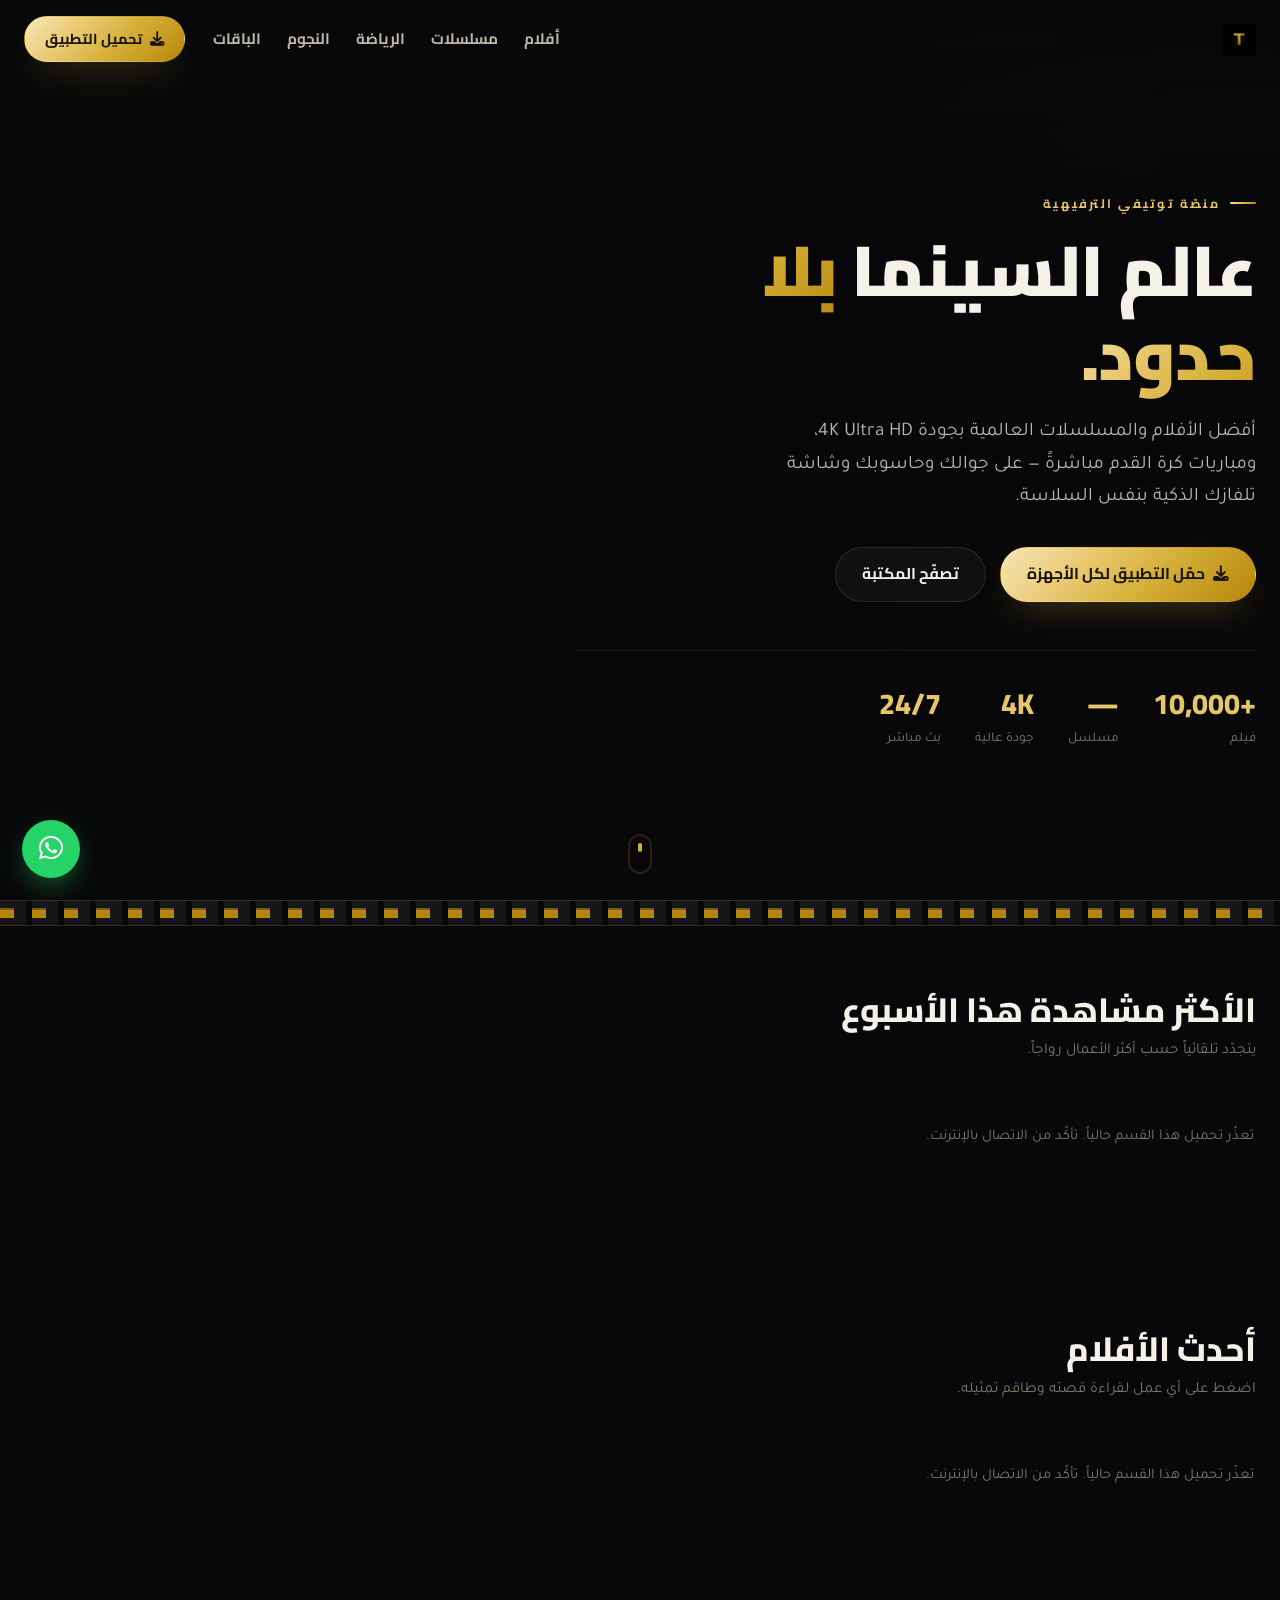
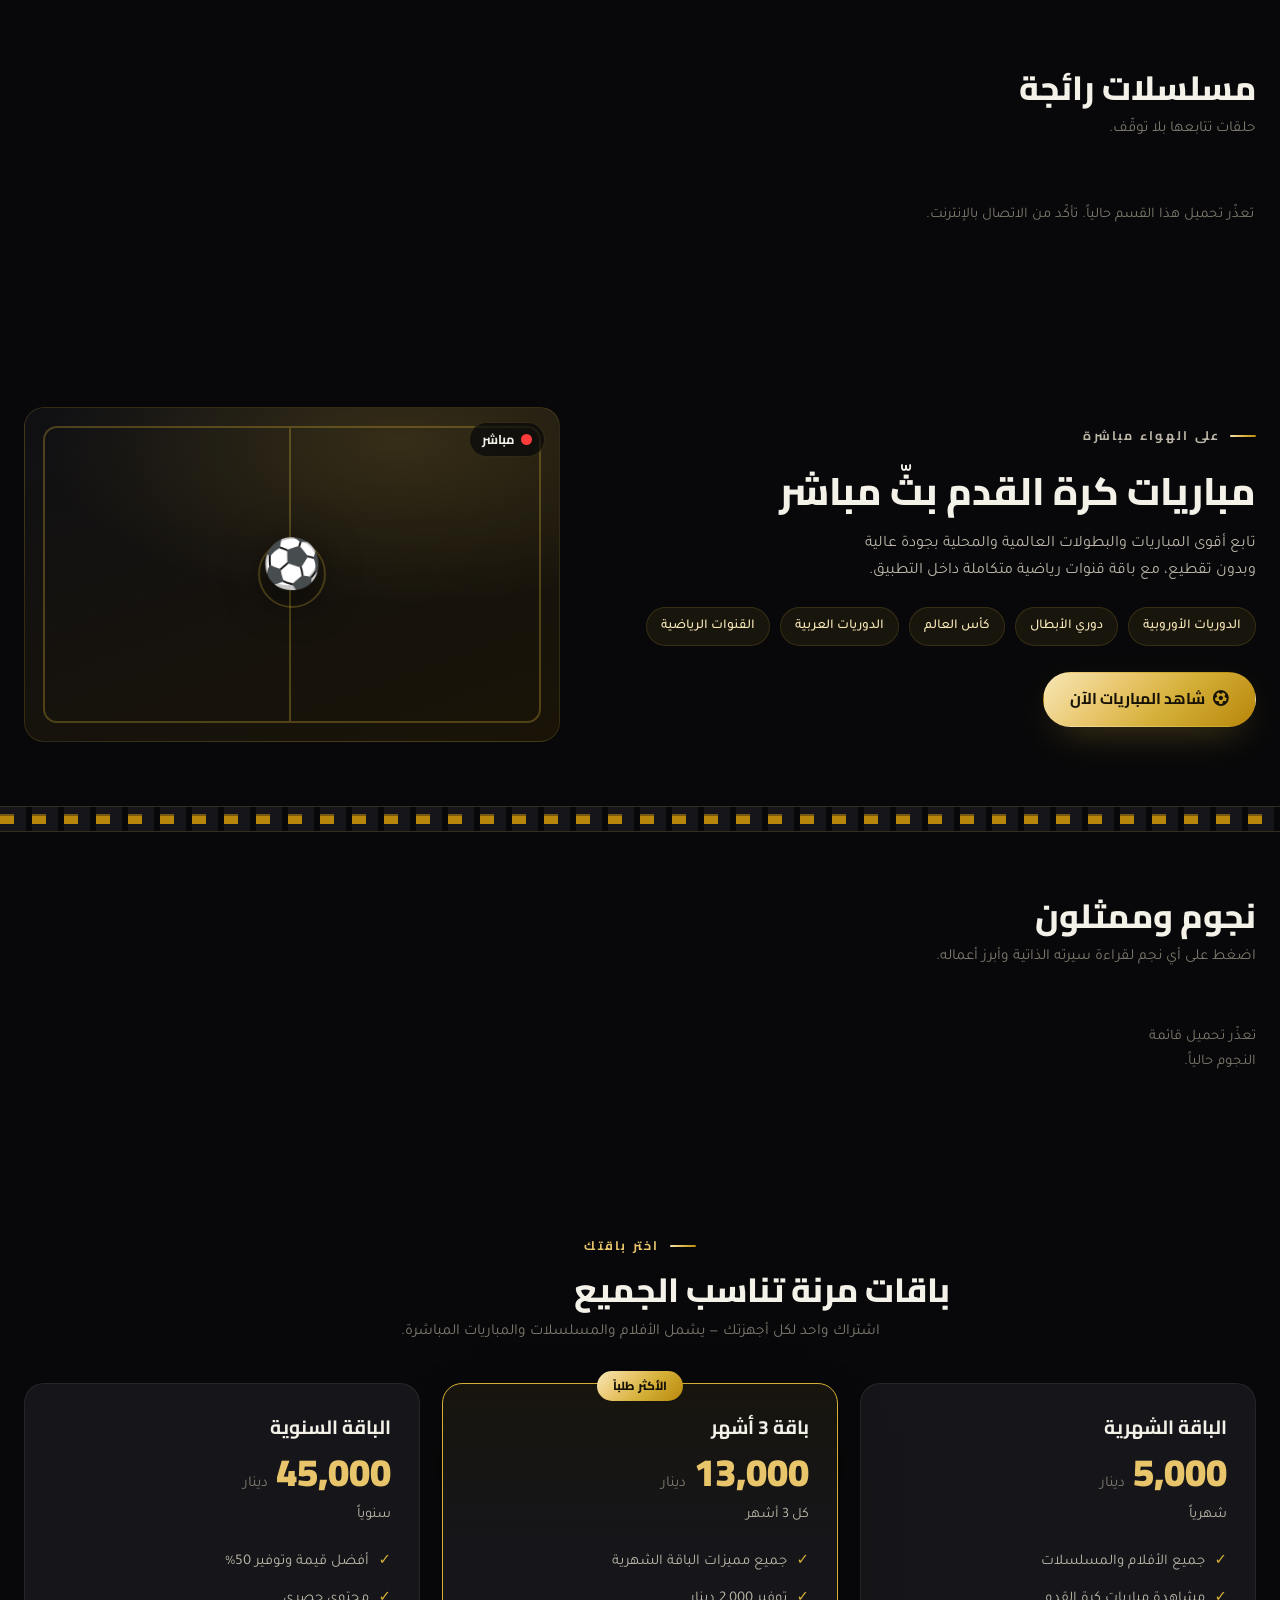
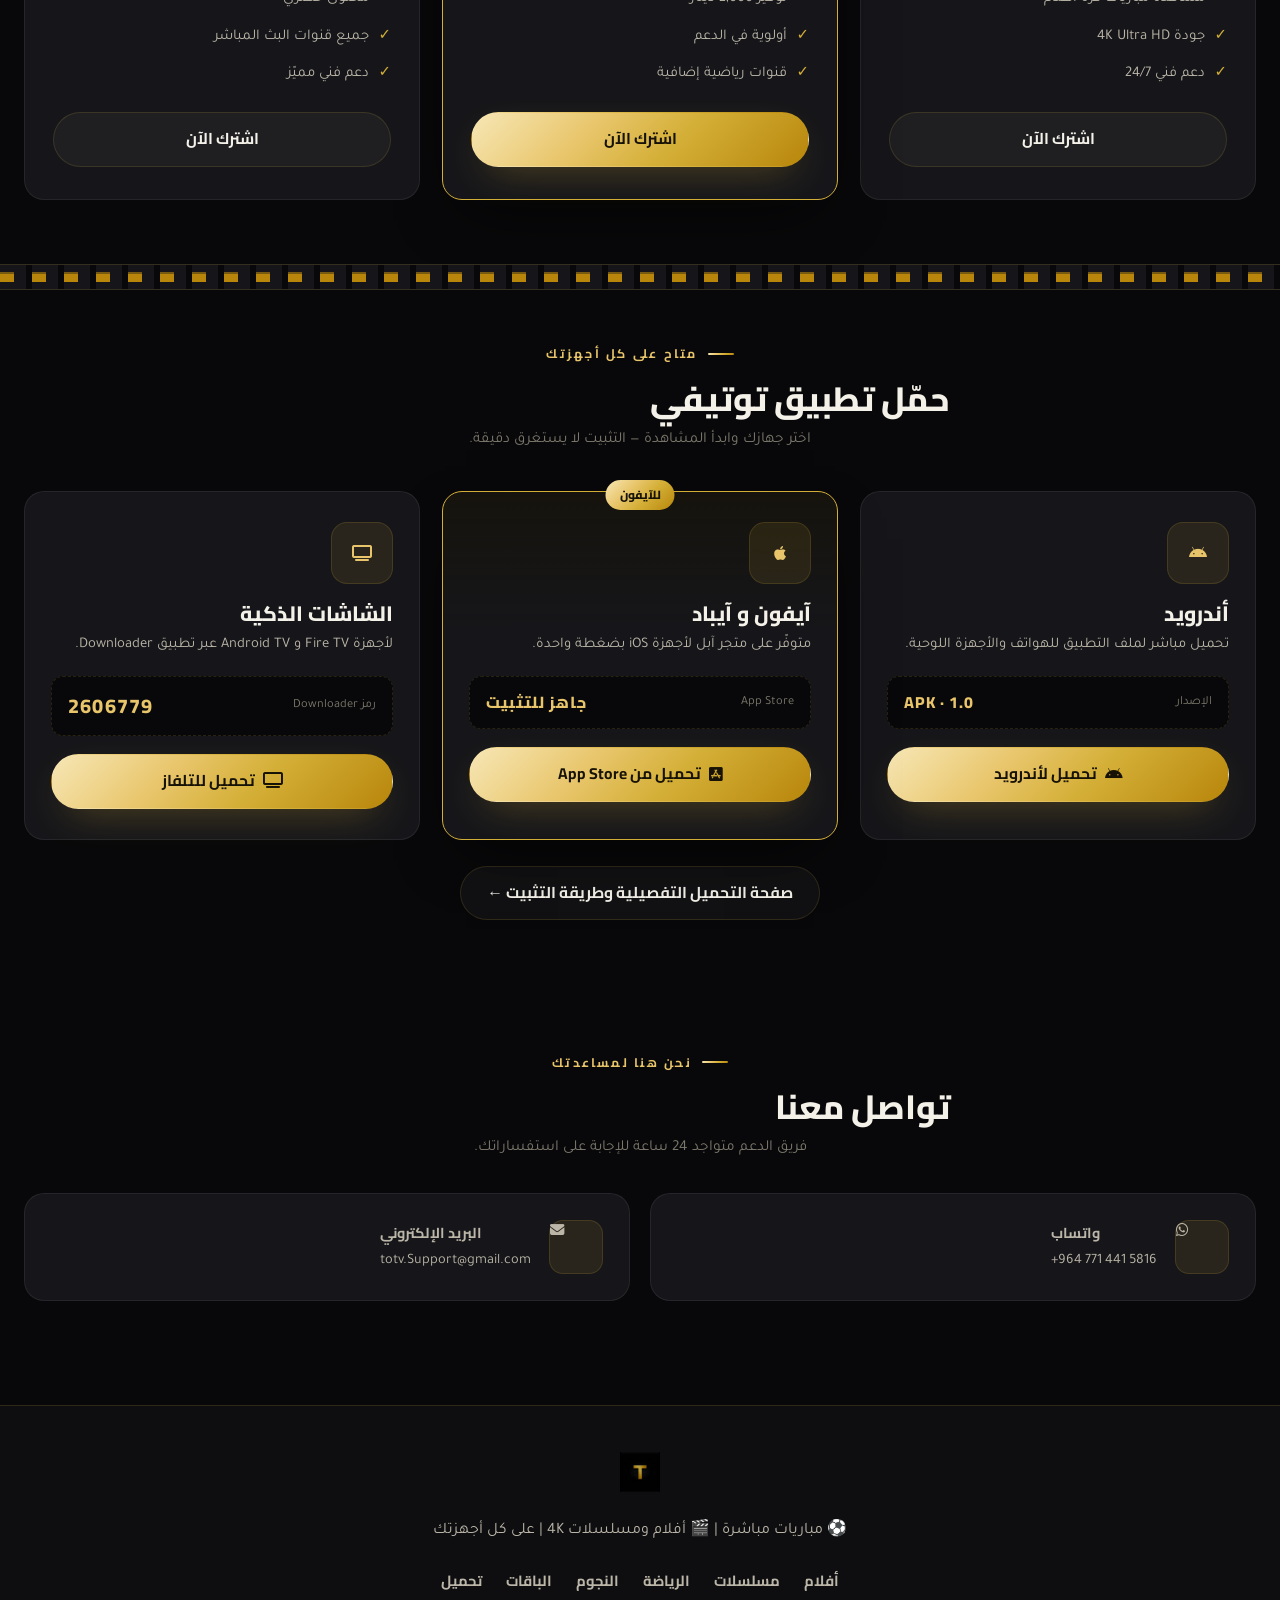
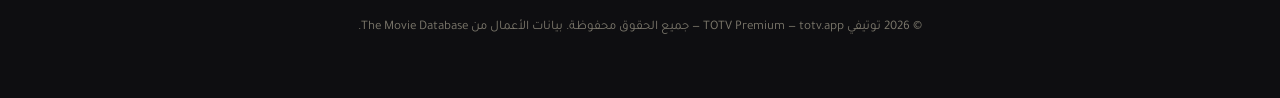
<file: index.html>
<!DOCTYPE html>
<html lang="ar" dir="rtl">
<head>
  <meta charset="UTF-8" />
  <meta name="viewport" content="width=device-width, initial-scale=1.0, viewport-fit=cover" />
  <title>تحميل تطبيق +TOTV | توتيفي - عالم السينما بلا حدود</title>

  <!-- FAVICON -->
  <link rel="icon" type="image/png" sizes="32x32" href="logo44.png" />
  <link rel="icon" type="image/png" sizes="16x16" href="logo44.png" />
  <link rel="shortcut icon" href="logo44.png" />
  <link rel="apple-touch-icon" href="Icon-180.png" />
  <meta name="theme-color" content="#08080A" />

  <!-- SEO -->
  <meta name="description" content="تحميل تطبيق توتيفي TOTV الرسمي - منصة مشاهدة الأفلام والمسلسلات العالمية بجودة 4K Ultra HD ومباريات كرة القدم مباشرة. أكثر من 10,000 فيلم ومسلسل. حمل تطبيق توتيفي الآن." />
  <meta name="keywords" content="تحميل تطبيق totv, تحميل totv, totv app, تطبيق totv, تنزيل totv, totv plus, TOTV, توتيفي, تحميل توتيفي, تطبيق توتيفي, توتيفي بلس, totv tv, مشاهدة أفلام, أفلام 4K, مسلسلات عالمية, مباريات كرة القدم مباشر, totv للاندرويد, توتيفي apk" />
  <meta name="author" content="TOTV" />
  <meta name="robots" content="index, follow, max-snippet:-1, max-image-preview:large" />
  <link rel="canonical" href="https://totv.app" />

  <!-- OPEN GRAPH -->
  <meta property="og:title" content="تحميل تطبيق توتيفي TOTV | عالم السينما بلا حدود" />
  <meta property="og:description" content="استمتع بأفضل الأفلام والمسلسلات العالمية بجودة 4K Ultra HD ومباريات كرة القدم مباشرة. أكثر من 10,000 فيلم ومسلسل." />
  <meta property="og:image" content="https://totv.app/logo44.png" />
  <meta property="og:type" content="website" />
  <meta property="og:url" content="https://totv.app" />
  <meta property="og:site_name" content="توتيفي TOTV" />
  <meta name="twitter:card" content="summary_large_image" />
  <meta name="twitter:title" content="تحميل تطبيق توتيفي TOTV" />
  <meta name="twitter:description" content="منصة مشاهدة الأفلام والمسلسلات بجودة 4K Ultra HD ومباريات مباشرة" />
  <meta name="twitter:image" content="https://totv.app/logo44.png" />

  <!-- Google Analytics -->
  <script async src="https://www.googletagmanager.com/gtag/js?id=G-1BZCE09S24"></script>
  <script>
    window.dataLayer = window.dataLayer || [];
    function gtag(){dataLayer.push(arguments);}
    gtag('js', new Date());
    gtag('config', 'G-1BZCE09S24');
  </script>

  <!-- STRUCTURED DATA -->
  <script type="application/ld+json">
  {"@context":"https://schema.org","@type":"WebSite","name":"توتيفي TOTV","url":"https://totv.app","alternateName":"توتيفي","description":"تحميل تطبيق توتيفي TOTV لمشاهدة الأفلام والمسلسلات العالمية بجودة 4K Ultra HD"}
  </script>
  <script type="application/ld+json">
  {"@context":"https://schema.org","@type":"SoftwareApplication","name":"توتيفي TOTV","applicationCategory":"Entertainment","operatingSystem":"Android, iOS","description":"تطبيق توتيفي TOTV لمشاهدة الأفلام والمسلسلات بجودة 4K Ultra HD ومباريات كرة القدم مباشرة","offers":{"@type":"Offer","price":"5000","priceCurrency":"IQD"}}
  </script>
  <script type="application/ld+json">
  {"@context":"https://schema.org","@type":"Organization","name":"توتيفي TOTV","url":"https://totv.app","logo":"https://totv.app/logo44.png","sameAs":["https://wa.me/9647714415816","mailto:totv.Support@gmail.com"]}
  </script>

  <!-- الخطوط والأيقونات -->
  <link rel="preconnect" href="https://fonts.googleapis.com" />
  <link rel="preconnect" href="https://fonts.gstatic.com" crossorigin />
  <link href="https://fonts.googleapis.com/css2?family=Cairo:wght@500;700;800;900&family=Tajawal:wght@400;500;700&display=swap" rel="stylesheet" />
  <link rel="stylesheet" href="https://cdnjs.cloudflare.com/ajax/libs/font-awesome/6.5.1/css/all.min.css" />
  <link rel="stylesheet" href="assets/css/style.css" />
</head>
<body>

  <!-- ====================== الشريط ====================== -->
  <header class="nav" id="nav">
    <div class="nav__inner">
      <a class="brand brand--logo" href="#top" aria-label="توتيفي TOTV الصفحة الرئيسية">
        <img src="logo44.png" alt="توتيفي TOTV" class="brand__logo" />
      </a>
      <nav class="nav__links" aria-label="التنقّل الرئيسي">
        <a href="#movies">أفلام</a>
        <a href="#series">مسلسلات</a>
        <a href="#sports">الرياضة</a>
        <a href="#stars">النجوم</a>
        <a href="#pricing">الباقات</a>
      </nav>
      <a href="download.html" class="btn btn--gold nav__cta"><i class="fas fa-download"></i> تحميل التطبيق</a>
    </div>
  </header>

  <main id="top">

    <!-- ====================== الواجهة ====================== -->
    <section class="hero" id="hero">
      <div class="hero__wall" id="posterWall" aria-hidden="true"></div>
      <div class="hero__veil" aria-hidden="true"></div>
      <div class="hero__content">
        <p class="eyebrow">منصّة توتيفي الترفيهية</p>
        <h1 class="hero__title">عالم السينما <span class="gold-text">بلا حدود.</span></h1>
        <p class="hero__sub">
          أفضل الأفلام والمسلسلات العالمية بجودة 4K Ultra HD، ومباريات كرة القدم مباشرةً —
          على جوالك وحاسوبك وشاشة تلفازك الذكية بنفس السلاسة.
        </p>
        <div class="hero__actions">
          <a href="download.html" class="btn btn--gold" id="btnHeroDownload"><i class="fas fa-download"></i> حمّل التطبيق لكل الأجهزة</a>
          <a href="#movies" class="btn btn--ghost">تصفّح المكتبة</a>
        </div>
        <ul class="hero__stats">
          <li><strong id="statMovies">+10,000</strong><span>فيلم</span></li>
          <li><strong id="statSeries">—</strong><span>مسلسل</span></li>
          <li><strong>4K</strong><span>جودة عالية</span></li>
          <li><strong>24/7</strong><span>بث مباشر</span></li>
        </ul>
      </div>
      <div class="hero__scroll" aria-hidden="true"><span></span></div>
    </section>

    <div class="filmstrip" role="presentation"></div>

    <!-- ====================== الأكثر مشاهدة ====================== -->
    <section class="rail-section" id="trending">
      <div class="section-head">
        <h2 class="section-title">الأكثر مشاهدة هذا الأسبوع</h2>
        <p class="section-note">يتجدّد تلقائياً حسب أكثر الأعمال رواجاً.</p>
      </div>
      <div class="rail" data-rail="trending" aria-label="الأعمال الرائجة"></div>
    </section>

    <!-- ====================== أفلام ====================== -->
    <section class="rail-section" id="movies">
      <div class="section-head">
        <h2 class="section-title">أحدث الأفلام</h2>
        <p class="section-note">اضغط على أي عمل لقراءة قصته وطاقم تمثيله.</p>
      </div>
      <div class="rail" data-rail="movies" aria-label="قائمة الأفلام"></div>
    </section>

    <!-- ====================== مسلسلات ====================== -->
    <section class="rail-section" id="series">
      <div class="section-head">
        <h2 class="section-title">مسلسلات رائجة</h2>
        <p class="section-note">حلقات تتابعها بلا توقّف.</p>
      </div>
      <div class="rail" data-rail="series" aria-label="قائمة المسلسلات"></div>
    </section>

    <!-- ====================== الرياضة ====================== -->
    <section class="sports" id="sports">
      <div class="sports__head">
        <div class="sports__copy">
          <p class="eyebrow">على الهواء مباشرة</p>
          <h2>مباريات كرة القدم بثّ مباشر</h2>
          <p>تابع أقوى المباريات والبطولات العالمية والمحلية بجودة عالية وبدون تقطيع، مع باقة قنوات رياضية متكاملة داخل التطبيق.</p>
          <div class="sports__list">
            <span>الدوريات الأوروبية</span><span>دوري الأبطال</span><span>كأس العالم</span>
            <span>الدوريات العربية</span><span>القنوات الرياضية</span>
          </div>
          <a href="download.html" class="btn btn--gold"><i class="fas fa-futbol"></i> شاهد المباريات الآن</a>
        </div>
        <div class="sports__visual" aria-hidden="true">
          <span class="sports__live"><span class="live-dot"></span> مباشر</span>
          <div class="pitch"></div>
          <div class="sports__ball">⚽</div>
        </div>
      </div>
    </section>

    <div class="filmstrip" role="presentation"></div>

    <!-- ====================== النجوم ====================== -->
    <section class="stars-section" id="stars">
      <div class="section-head">
        <h2 class="section-title">نجوم وممثلون</h2>
        <p class="section-note">اضغط على أي نجم لقراءة سيرته الذاتية وأبرز أعماله.</p>
      </div>
      <div class="stars-grid" id="starsGrid" aria-label="قائمة النجوم"></div>
    </section>

    <!-- ====================== الباقات ====================== -->
    <section class="pricing" id="pricing">
      <div class="section-head section-head--center">
        <p class="eyebrow">اختر باقتك</p>
        <h2 class="section-title">باقات مرنة تناسب الجميع</h2>
        <p class="section-note">اشتراك واحد لكل أجهزتك — يشمل الأفلام والمسلسلات والمباريات المباشرة.</p>
      </div>
      <div class="plans" id="plansGrid"></div>
    </section>

    <div class="filmstrip" role="presentation"></div>

    <!-- ====================== التحميل لكل الأجهزة ====================== -->
    <section class="download" id="download">
      <div class="section-head section-head--center">
        <p class="eyebrow">متاح على كل أجهزتك</p>
        <h2 class="section-title">حمّل تطبيق توتيفي</h2>
        <p class="section-note">اختر جهازك وابدأ المشاهدة — التثبيت لا يستغرق دقيقة.</p>
      </div>
      <div class="dl-grid">
        <article class="dl-card">
          <div class="dl-card__icon"><i class="fab fa-android"></i></div>
          <h3>أندرويد</h3>
          <p>تحميل مباشر لملف التطبيق للهواتف والأجهزة اللوحية.</p>
          <div class="dl-code"><span class="dl-code__label">الإصدار</span><span class="dl-code__value" style="font-size:1rem">APK · 1.0</span></div>
          <a class="btn btn--gold btn--block" id="btnAndroid" href="#"><i class="fab fa-android"></i> تحميل لأندرويد</a>
        </article>

        <article class="dl-card dl-card--feature">
          <div class="dl-card__icon"><i class="fab fa-apple"></i></div>
          <h3>آيفون و آيباد</h3>
          <p>متوفّر على متجر آبل لأجهزة iOS بضغطة واحدة.</p>
          <div class="dl-code dl-code--store"><span class="dl-code__label">App Store</span><span class="dl-code__value">جاهز للتثبيت</span></div>
          <a class="btn btn--gold btn--block" id="btnIos" href="#" target="_blank" rel="noopener"><i class="fab fa-app-store-ios"></i> تحميل من App Store</a>
          <span class="dl-card__tag">للآيفون</span>
        </article>

        <article class="dl-card">
          <div class="dl-card__icon"><i class="fas fa-tv"></i></div>
          <h3>الشاشات الذكية</h3>
          <p>لأجهزة Fire TV و Android TV عبر تطبيق Downloader.</p>
          <div class="dl-code"><span class="dl-code__label">رمز Downloader</span><span class="dl-code__value" id="codeTv">2606779</span></div>
          <a class="btn btn--gold btn--block" id="btnTv" href="#" target="_blank" rel="noopener"><i class="fas fa-tv"></i> تحميل للتلفاز</a>
        </article>
      </div>
      <div style="text-align:center;margin-top:26px">
        <a href="download.html" class="btn btn--ghost">صفحة التحميل التفصيلية وطريقة التثبيت ←</a>
      </div>
    </section>

    <!-- ====================== التواصل ====================== -->
    <section class="contact" id="contact">
      <div class="section-head section-head--center">
        <p class="eyebrow">نحن هنا لمساعدتك</p>
        <h2 class="section-title">تواصل معنا</h2>
        <p class="section-note">فريق الدعم متواجد 24 ساعة للإجابة على استفساراتك.</p>
      </div>
      <div class="contact__grid">
        <a class="contact__card" id="waCard" href="#" target="_blank" rel="noopener">
          <span class="contact__icon"><i class="fab fa-whatsapp"></i></span>
          <span><b>واتساب</b><span id="waLabel">+964 771 441 5816</span></span>
        </a>
        <a class="contact__card" id="mailCard" href="#">
          <span class="contact__icon"><i class="fas fa-envelope"></i></span>
          <span><b>البريد الإلكتروني</b><span id="mailLabel">totv.Support@gmail.com</span></span>
        </a>
      </div>
    </section>
  </main>

  <!-- ====================== التذييل ====================== -->
  <footer class="footer">
    <div class="footer__inner">
      <a class="brand brand--logo" href="#top"><img src="logo44.png" alt="توتيفي TOTV" class="brand__logo" style="height:40px;margin:0 auto"></a>
      <p class="footer__tag">⚽ مباريات مباشرة | 🎬 أفلام ومسلسلات 4K | على كل أجهزتك</p>
      <nav class="footer__links" aria-label="روابط التذييل">
        <a href="#movies">أفلام</a><a href="#series">مسلسلات</a><a href="#sports">الرياضة</a>
        <a href="#stars">النجوم</a><a href="#pricing">الباقات</a><a href="download.html">تحميل</a>
      </nav>
      <p class="footer__copy">© <span id="year"></span> توتيفي TOTV Premium — totv.app — جميع الحقوق محفوظة. بيانات الأعمال من The Movie Database.</p>
    </div>
  </footer>

  <!-- زر واتساب عائم -->
  <a class="float-wa" id="waFloat" href="#" target="_blank" rel="noopener" aria-label="تواصل عبر واتساب"><i class="fab fa-whatsapp"></i></a>

  <!-- نافذة التفاصيل -->
  <div class="modal" id="modal" aria-hidden="true" role="dialog" aria-modal="true" aria-label="تفاصيل العمل">
    <div class="modal__overlay" data-close></div>
    <div class="modal__panel" id="modalPanel" tabindex="-1">
      <button class="modal__close" data-close aria-label="إغلاق">✕</button>
      <div class="modal__body" id="modalBody"></div>
    </div>
  </div>

  <script src="assets/js/config.js"></script>
  <script src="assets/js/app.js"></script>
</body>
</html>
</file>
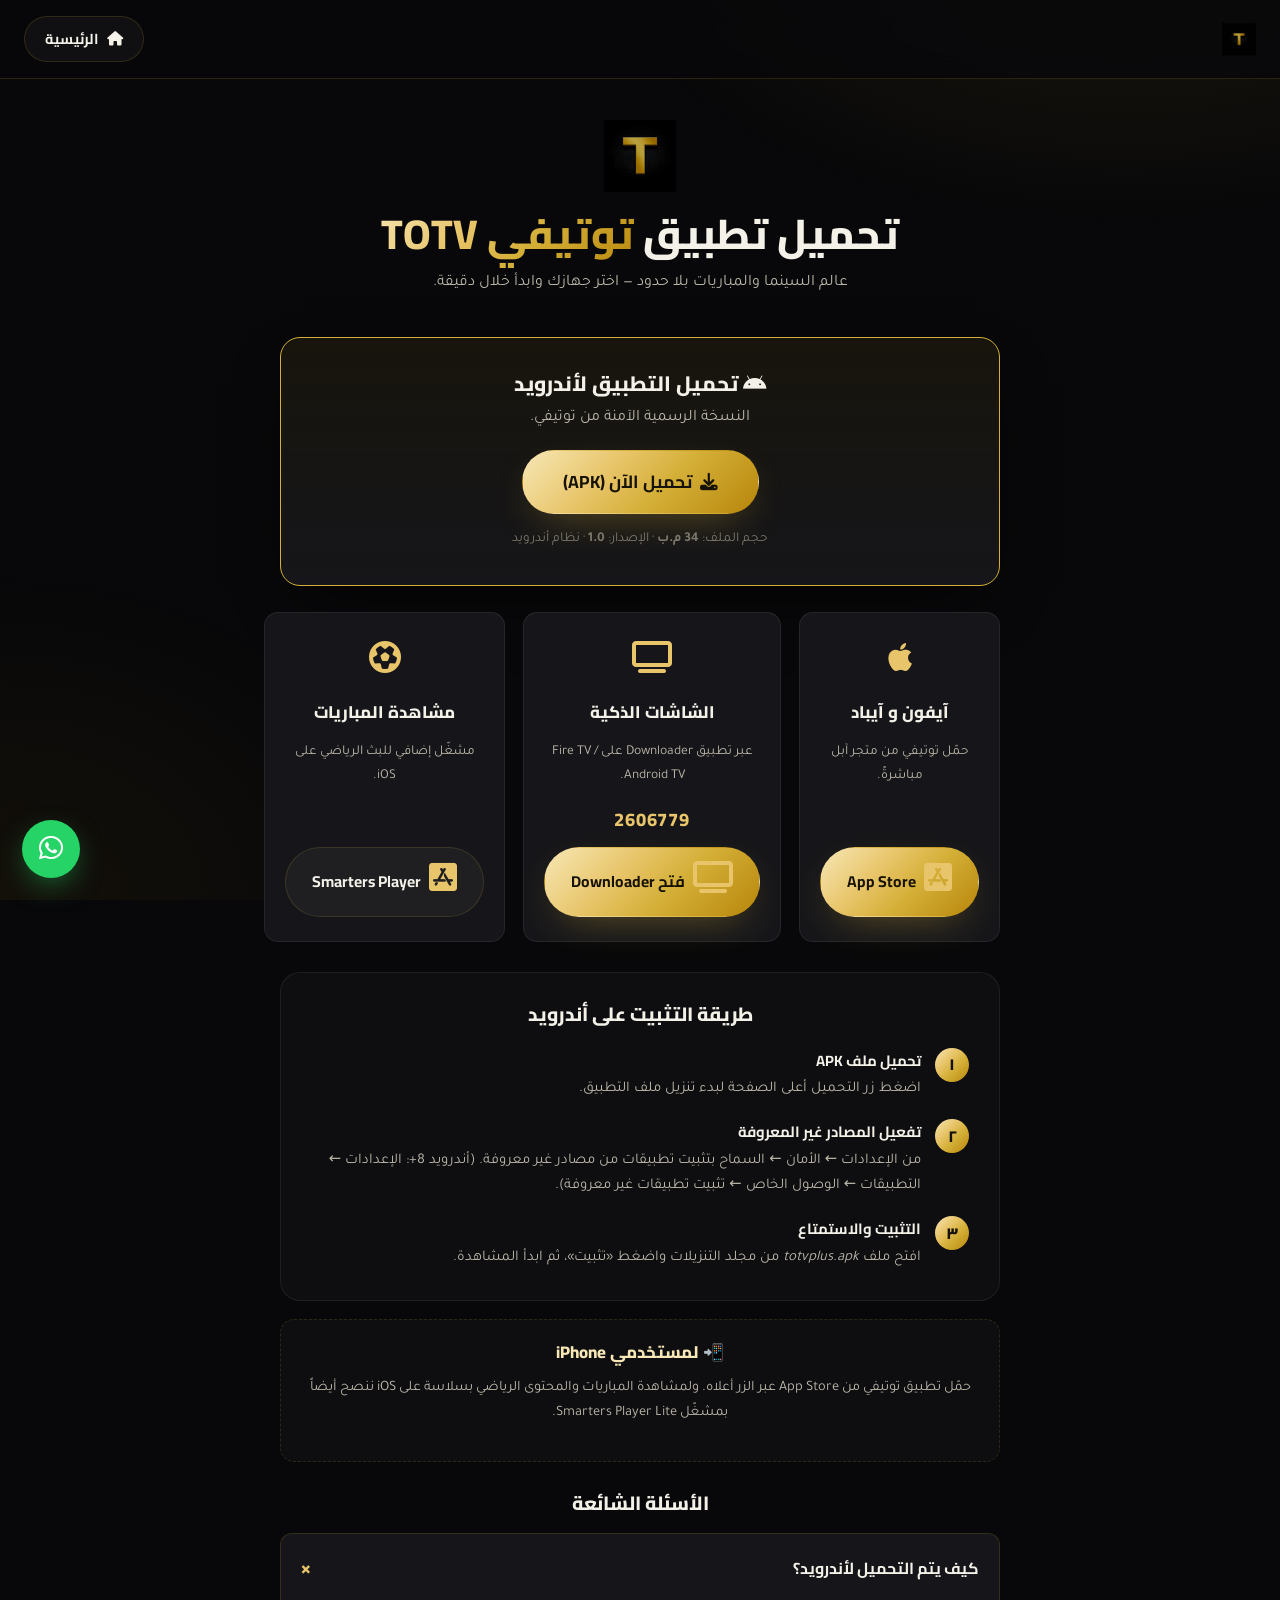
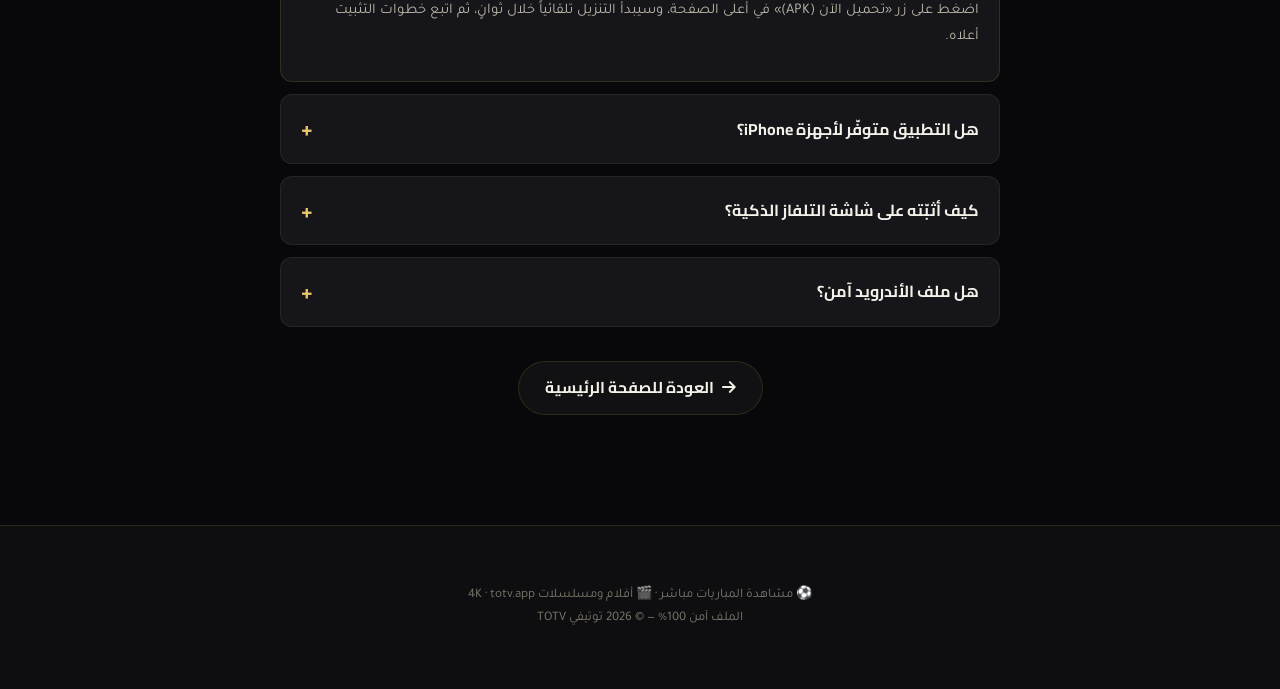
<file: download.html>
<!DOCTYPE html>
<html lang="ar" dir="rtl">
<head>
  <meta charset="UTF-8" />
  <meta name="viewport" content="width=device-width, initial-scale=1.0, viewport-fit=cover" />
  <title>تحميل تطبيق توتيفي TOTV — أندرويد و آيفون والشاشات الذكية</title>
  <meta name="description" content="حمّل تطبيق توتيفي TOTV لأجهزة أندرويد و iPhone والشاشات الذكية (Fire TV / Android TV). الملف الرسمي الآمن مع طريقة التثبيت خطوة بخطوة." />
  <link rel="canonical" href="https://totv.app/download.html" />
  <link rel="icon" type="image/png" href="logo44.png" />
  <link rel="apple-touch-icon" href="Icon-180.png" />
  <meta name="theme-color" content="#08080A" />
  <meta name="robots" content="index, follow" />

  <meta property="og:title" content="تحميل تطبيق توتيفي TOTV" />
  <meta property="og:description" content="حمّل توتيفي لأندرويد و iPhone والشاشات الذكية مع طريقة التثبيت." />
  <meta property="og:image" content="https://totv.app/logo44.png" />
  <meta property="og:url" content="https://totv.app/download.html" />

  <script async src="https://www.googletagmanager.com/gtag/js?id=G-1BZCE09S24"></script>
  <script>
    window.dataLayer = window.dataLayer || [];
    function gtag(){dataLayer.push(arguments);}
    gtag('js', new Date()); gtag('config', 'G-1BZCE09S24');
  </script>

  <link rel="preconnect" href="https://fonts.googleapis.com" />
  <link rel="preconnect" href="https://fonts.gstatic.com" crossorigin />
  <link href="https://fonts.googleapis.com/css2?family=Cairo:wght@500;700;800;900&family=Tajawal:wght@400;500;700&display=swap" rel="stylesheet" />
  <link rel="stylesheet" href="https://cdnjs.cloudflare.com/ajax/libs/font-awesome/6.5.1/css/all.min.css" />
  <link rel="stylesheet" href="assets/css/style.css" />
</head>
<body>

  <!-- شريط مبسّط -->
  <header class="nav is-scrolled">
    <div class="nav__inner">
      <a class="brand brand--logo" href="index.html"><img src="logo44.png" alt="توتيفي TOTV" class="brand__logo"></a>
      <a href="index.html" class="btn btn--ghost nav__cta" style="margin-inline-start:auto"><i class="fas fa-home"></i> الرئيسية</a>
    </div>
  </header>

  <main class="dlpage">
    <div class="dlpage__hero">
      <img src="logo.png" alt="توتيفي TOTV" class="dlpage__logo" />
      <h1>تحميل تطبيق <span class="gold-text">توتيفي TOTV</span></h1>
      <p>عالم السينما والمباريات بلا حدود — اختر جهازك وابدأ خلال دقيقة.</p>
    </div>

    <!-- زر أندرويد الكبير -->
    <div class="dlbig">
      <h2><i class="fab fa-android"></i> تحميل التطبيق لأندرويد</h2>
      <p style="color:var(--ink-dim);margin:6px 0 18px">النسخة الرسمية الآمنة من توتيفي.</p>
      <a class="btn btn--gold" id="apkBtn" href="#"><i class="fas fa-download"></i> تحميل الآن (APK)</a>
      <div class="dlbig__meta">حجم الملف: <b id="apkSize">34 م.ب</b> · الإصدار: <b id="apkVer">1.0</b> · نظام أندرويد</div>
    </div>

    <!-- بطاقات بقية الأجهزة -->
    <div class="dl-os-grid">
      <div class="dl-os">
        <span class="ic"><i class="fab fa-apple"></i></span>
        <h3>آيفون و آيباد</h3>
        <p>حمّل توتيفي من متجر آبل مباشرةً.</p>
        <a class="btn btn--gold btn--block" id="iosBtn" href="#" target="_blank" rel="noopener"><i class="fab fa-app-store-ios"></i> App Store</a>
      </div>
      <div class="dl-os">
        <span class="ic"><i class="fas fa-tv"></i></span>
        <h3>الشاشات الذكية</h3>
        <p>عبر تطبيق Downloader على Fire TV / Android TV.</p>
        <div class="code" id="dlCode">2606779</div>
        <a class="btn btn--gold btn--block" id="tvBtn" href="#" target="_blank" rel="noopener"><i class="fas fa-tv"></i> فتح Downloader</a>
      </div>
      <div class="dl-os">
        <span class="ic"><i class="fas fa-futbol"></i></span>
        <h3>مشاهدة المباريات</h3>
        <p>مشغّل إضافي للبث الرياضي على iOS.</p>
        <a class="btn btn--ghost btn--block" id="smartersBtn" href="#" target="_blank" rel="noopener"><i class="fab fa-app-store-ios"></i> Smarters Player</a>
      </div>
    </div>

    <!-- خطوات تثبيت أندرويد -->
    <div class="steps-box">
      <h2>طريقة التثبيت على أندرويد</h2>
      <ol>
        <li><b>١</b><div><strong>تحميل ملف APK</strong> اضغط زر التحميل أعلى الصفحة لبدء تنزيل ملف التطبيق.</div></li>
        <li><b>٢</b><div><strong>تفعيل المصادر غير المعروفة</strong> من الإعدادات ← الأمان ← السماح بتثبيت تطبيقات من مصادر غير معروفة. (أندرويد 8+: الإعدادات ← التطبيقات ← الوصول الخاص ← تثبيت تطبيقات غير معروفة).</div></li>
        <li><b>٣</b><div><strong>التثبيت والاستمتاع</strong> افتح ملف <em>totvplus.apk</em> من مجلد التنزيلات واضغط «تثبيت»، ثم ابدأ المشاهدة.</div></li>
      </ol>
    </div>

    <!-- ملاحظة آيفون -->
    <div class="ios-note">
      <h3>📲 لمستخدمي iPhone</h3>
      <p>حمّل تطبيق توتيفي من App Store عبر الزر أعلاه. ولمشاهدة المباريات والمحتوى الرياضي بسلاسة على iOS ننصح أيضاً بمشغّل Smarters Player Lite.</p>
    </div>

    <!-- الأسئلة الشائعة -->
    <div class="faq">
      <h2>الأسئلة الشائعة</h2>
      <details open><summary>كيف يتم التحميل لأندرويد؟</summary><p>اضغط على زر «تحميل الآن (APK)» في أعلى الصفحة، وسيبدأ التنزيل تلقائياً خلال ثوانٍ، ثم اتبع خطوات التثبيت أعلاه.</p></details>
      <details><summary>هل التطبيق متوفّر لأجهزة iPhone؟</summary><p>نعم، يمكنك تحميله من App Store عبر الزر المخصّص لأجهزة iOS. ولمشاهدة المباريات يمكن استخدام Smarters Player Lite كذلك.</p></details>
      <details><summary>كيف أثبّته على شاشة التلفاز الذكية؟</summary><p>ثبّت تطبيق Downloader على جهازك (Fire TV / Android TV)، افتحه وأدخل الرمز <strong>2606779</strong> ثم اضغط Go، وبعد التنزيل اختر «تثبيت».</p></details>
      <details><summary>هل ملف الأندرويد آمن؟</summary><p>نعم، الملف آمن 100% وهو الإصدار الرسمي من تطبيق توتيفي TOTV.</p></details>
    </div>

    <div style="text-align:center;margin-top:34px">
      <a href="index.html" class="btn btn--ghost"><i class="fas fa-arrow-right"></i> العودة للصفحة الرئيسية</a>
    </div>
  </main>

  <footer class="footer" style="margin-top:50px">
    <div class="footer__inner">
      <p class="footer__copy">⚽ مشاهدة المباريات مباشر · 🎬 أفلام ومسلسلات 4K · totv.app<br>الملف آمن 100% — © <span id="y"></span> توتيفي TOTV</p>
    </div>
  </footer>

  <a class="float-wa" id="wa" href="#" target="_blank" rel="noopener" aria-label="واتساب"><i class="fab fa-whatsapp"></i></a>

  <script src="assets/js/config.js"></script>
  <script>
    (function () {
      var C = window.TOTV;
      function set(id, href){ var e=document.getElementById(id); if(e) e.href=href; }
      set("apkBtn", C.DOWNLOAD.ANDROID_APK);
      set("iosBtn", C.DOWNLOAD.IOS);
      set("tvBtn", C.DOWNLOAD.DOWNLOADER_APP);
      set("smartersBtn", C.DOWNLOAD.IOS_SPORTS);
      set("wa", C.CONTACT.WHATSAPP);
      document.getElementById("dlCode").textContent = C.DOWNLOAD.DOWNLOADER_CODE;
      document.getElementById("apkSize").textContent = C.DOWNLOAD.APK_SIZE;
      document.getElementById("apkVer").textContent = C.DOWNLOAD.APK_VERSION;
      document.getElementById("y").textContent = new Date().getFullYear();
      // تتبّع نقرة التحميل (اختياري عبر Google Analytics)
      var apk = document.getElementById("apkBtn");
      apk && apk.addEventListener("click", function(){ try{ gtag('event','download',{method:'android_apk'}); }catch(e){} });
    })();
  </script>
</body>
</html>
</file>
<file: assets/css/style.css>
/* =========================================================
   TOTV PLUS — نظام التصميم (أسود / ذهبي)
   ========================================================= */

:root{
  /* الخلفيات */
  --black-900:#08080A;
  --black-800:#0E0E11;
  --black-700:#16161A;
  --black-600:#1E1E23;

  /* الذهبي */
  --gold-100:#F7E7B6;
  --gold-300:#E8C56A;
  --gold-500:#D4AF37;
  --gold-700:#B8860B;
  --gold-grad:linear-gradient(135deg,#F7E7B6 0%,#E8C56A 35%,#D4AF37 60%,#B8860B 100%);

  /* النصوص */
  --ink:#F4F1E9;
  --ink-dim:#BBB6A8;
  --ink-mute:#7C786C;

  /* خطوط وحدود */
  --line:rgba(212,175,55,.16);
  --line-soft:rgba(255,255,255,.07);

  --radius:14px;
  --radius-lg:20px;
  --shadow:0 24px 60px -24px rgba(0,0,0,.85);
  --shadow-gold:0 14px 40px -16px rgba(212,175,55,.45);

  --maxw:1280px;
  --ease:cubic-bezier(.2,.7,.2,1);
}

*{box-sizing:border-box}
html{scroll-behavior:smooth}
body{
  margin:0;
  background:var(--black-900);
  color:var(--ink);
  font-family:"Tajawal",system-ui,sans-serif;
  font-size:16px;
  line-height:1.7;
  -webkit-font-smoothing:antialiased;
  overflow-x:hidden;
}
/* خلفية ذهبية خافتة عامة */
body::before{
  content:"";position:fixed;inset:0;z-index:-2;pointer-events:none;
  background:
    radial-gradient(900px 500px at 88% -8%,rgba(212,175,55,.10),transparent 60%),
    radial-gradient(800px 600px at 0% 100%,rgba(184,134,11,.07),transparent 55%);
}
a{color:inherit;text-decoration:none}
h1,h2,h3{font-family:"Cairo",sans-serif;font-weight:800;line-height:1.2;margin:0}
img{display:block;max-width:100%}
ul,ol{margin:0;padding:0;list-style:none}

::selection{background:var(--gold-500);color:#1a1408}

/* ---------- عناصر مساعدة ---------- */
.gold-text{
  background:var(--gold-grad);
  -webkit-background-clip:text;background-clip:text;color:transparent;
}
.eyebrow{
  font-family:"Cairo",sans-serif;font-weight:700;font-size:.78rem;
  letter-spacing:.18em;color:var(--gold-300);text-transform:none;
  margin:0 0 14px;display:inline-flex;align-items:center;gap:10px;
}
.eyebrow::before{content:"";width:26px;height:2px;background:var(--gold-grad);border-radius:2px}

/* ---------- الأزرار ---------- */
.btn{
  display:inline-flex;align-items:center;justify-content:center;gap:8px;
  padding:13px 26px;border-radius:999px;font-family:"Cairo",sans-serif;font-weight:700;
  font-size:.98rem;cursor:pointer;border:1px solid transparent;transition:.25s var(--ease);
  white-space:nowrap;
}
.btn--gold{
  background:var(--gold-grad);color:#171206;box-shadow:var(--shadow-gold);
}
.btn--gold:hover{transform:translateY(-2px);filter:brightness(1.06)}
.btn--ghost{
  background:rgba(255,255,255,.04);color:var(--ink);border-color:var(--line);
}
.btn--ghost:hover{border-color:var(--gold-500);color:var(--gold-100)}
.btn--block{width:100%}

/* ---------- شريط التنقّل ---------- */
.nav{
  position:fixed;top:0;inset-inline:0;z-index:50;
  transition:background .3s var(--ease),border-color .3s var(--ease);
  border-bottom:1px solid transparent;
}
.nav.is-scrolled{
  background:rgba(8,8,10,.82);backdrop-filter:blur(14px);
  border-bottom-color:var(--line);
}
.nav__inner{
  max-width:var(--maxw);margin:0 auto;padding:16px 24px;
  display:flex;align-items:center;gap:28px;
}
.brand{display:inline-flex;align-items:baseline;font-family:"Cairo",sans-serif;font-weight:900;font-size:1.5rem;letter-spacing:.02em}
.brand__mark{color:var(--ink)}
.brand__plus{
  color:#171206;background:var(--gold-grad);
  margin-inline-start:4px;padding:0 7px;border-radius:8px;font-size:1.1rem;
  line-height:1.4;box-shadow:var(--shadow-gold);
}
.brand--sm{font-size:1.25rem}
.nav__links{display:flex;gap:26px;margin-inline-start:auto}
.nav__links a{
  font-family:"Cairo",sans-serif;font-weight:700;font-size:.95rem;color:var(--ink-dim);
  position:relative;padding:4px 0;transition:color .2s;
}
.nav__links a:hover{color:var(--gold-100)}
.nav__links a::after{
  content:"";position:absolute;inset-inline:0;bottom:-3px;height:2px;
  background:var(--gold-grad);transform:scaleX(0);transform-origin:right;transition:transform .25s var(--ease);
}
.nav__links a:hover::after{transform:scaleX(1)}
.nav__cta{padding:10px 20px;font-size:.9rem}

/* ---------- الواجهة الرئيسية ---------- */
.hero{position:relative;min-height:100svh;display:flex;align-items:center;overflow:hidden;padding:120px 24px 80px}
.hero__wall{
  position:absolute;inset:-8% -4%;z-index:0;
  display:grid;grid-template-columns:repeat(8,1fr);gap:10px;
  transform:rotate(-4deg) scale(1.15);opacity:.5;
  animation:wallDrift 60s linear infinite alternate;
}
.hero__wall img{width:100%;aspect-ratio:2/3;object-fit:cover;border-radius:8px}
@keyframes wallDrift{from{transform:rotate(-4deg) scale(1.15) translateY(0)}to{transform:rotate(-4deg) scale(1.15) translateY(-6%)}}
.hero__veil{
  position:absolute;inset:0;z-index:1;
  background:
    linear-gradient(90deg,var(--black-900) 8%,rgba(8,8,10,.78) 45%,rgba(8,8,10,.45) 100%),
    linear-gradient(0deg,var(--black-900) 4%,transparent 40%,transparent 70%,var(--black-900) 100%);
}
.hero__content{position:relative;z-index:2;max-width:680px;width:100%;margin-inline-end:auto}
.hero__title{font-size:clamp(2.4rem,6vw,4.4rem);font-weight:900;letter-spacing:-.01em}
.hero__sub{font-size:clamp(1rem,2vw,1.2rem);color:var(--ink-dim);margin:20px 0 32px;max-width:46ch}
.hero__actions{display:flex;flex-wrap:wrap;gap:14px}
.hero__stats{display:flex;flex-wrap:wrap;gap:34px;margin-top:48px;padding-top:28px;border-top:1px solid var(--line-soft)}
.hero__stats li{display:flex;flex-direction:column}
.hero__stats strong{font-family:"Cairo",sans-serif;font-size:1.8rem;font-weight:800;color:var(--gold-300)}
.hero__stats span{font-size:.85rem;color:var(--ink-mute)}
.hero__scroll{position:absolute;bottom:26px;left:50%;transform:translateX(-50%);z-index:2;width:24px;height:40px;border:2px solid var(--line);border-radius:14px;display:flex;justify-content:center;padding-top:7px}
.hero__scroll span{width:4px;height:9px;background:var(--gold-500);border-radius:3px;animation:scrollDot 1.6s infinite}
@keyframes scrollDot{0%{opacity:0;transform:translateY(-4px)}50%{opacity:1}100%{opacity:0;transform:translateY(10px)}}

/* ---------- شريط الفيلم (التوقيع البصري) ---------- */
.filmstrip{
  height:26px;background:var(--black-700);
  border-block:1px solid var(--line);
  background-image:
    repeating-linear-gradient(90deg,transparent 0 26px,rgba(8,8,10,1) 26px 32px),
    repeating-linear-gradient(90deg,var(--gold-700) 0 14px,transparent 14px 32px);
  background-size:32px 100%,32px 8px;
  background-position:0 0,0 9px;
  background-repeat:repeat-x;
  position:relative;
}
.filmstrip::after{content:"";position:absolute;inset-inline:0;bottom:9px;height:8px;
  background:repeating-linear-gradient(90deg,var(--gold-700) 0 14px,transparent 14px 32px);opacity:.6}

/* ---------- أقسام العرض ---------- */
.rail-section,.stars-section,.download{max-width:var(--maxw);margin:0 auto;padding:64px 24px}
.section-head{margin-bottom:26px}
.section-head--center{text-align:center;max-width:620px;margin-inline:auto}
.section-title{font-size:clamp(1.5rem,3.4vw,2.1rem);display:flex;align-items:center;gap:12px}
.section-note{color:var(--ink-mute);margin:8px 0 0;font-size:.96rem}
.live-dot{width:11px;height:11px;border-radius:50%;background:#ff3b3b;box-shadow:0 0 0 0 rgba(255,59,59,.6);animation:pulse 1.6s infinite}
@keyframes pulse{0%{box-shadow:0 0 0 0 rgba(255,59,59,.5)}70%{box-shadow:0 0 0 9px rgba(255,59,59,0)}100%{box-shadow:0 0 0 0 rgba(255,59,59,0)}}

/* ---------- الصفوف الأفقية ---------- */
.rail{
  display:flex;gap:18px;overflow-x:auto;padding:6px 2px 22px;
  scroll-snap-type:x mandatory;scrollbar-width:thin;scrollbar-color:var(--gold-700) transparent;
}
.rail::-webkit-scrollbar{height:8px}
.rail::-webkit-scrollbar-thumb{background:var(--gold-700);border-radius:8px}
.rail::-webkit-scrollbar-track{background:transparent}

.card{
  flex:0 0 auto;width:186px;scroll-snap-align:start;cursor:pointer;
  border-radius:var(--radius);overflow:hidden;position:relative;
  background:var(--black-700);border:1px solid var(--line-soft);
  transition:transform .3s var(--ease),border-color .3s var(--ease),box-shadow .3s var(--ease);
}
.card:hover,.card:focus-visible{
  transform:translateY(-6px);border-color:var(--gold-500);box-shadow:var(--shadow);outline:none;
}
.card__poster{width:100%;aspect-ratio:2/3;object-fit:cover;background:var(--black-600)}
.card__rank{
  position:absolute;top:10px;inset-inline-start:10px;z-index:2;
  min-width:30px;height:30px;padding:0 6px;border-radius:8px;
  display:flex;align-items:center;justify-content:center;
  font-family:"Cairo",sans-serif;font-weight:800;font-size:.85rem;color:#171206;
  background:var(--gold-grad);box-shadow:var(--shadow-gold);
}
.card__rate{
  position:absolute;top:10px;inset-inline-end:10px;z-index:2;
  display:flex;align-items:center;gap:3px;font-size:.78rem;font-weight:700;
  background:rgba(8,8,10,.78);color:var(--gold-300);padding:4px 8px;border-radius:999px;border:1px solid var(--line);
}
.card__meta{padding:11px 12px 13px}
.card__title{font-family:"Cairo",sans-serif;font-weight:700;font-size:.95rem;color:var(--ink);
  display:-webkit-box;-webkit-line-clamp:1;line-clamp:1;-webkit-box-orient:vertical;overflow:hidden}
.card__sub{font-size:.78rem;color:var(--ink-mute);margin-top:3px}

/* بطاقة هيكلية أثناء التحميل */
.skeleton{flex:0 0 auto;width:186px;height:330px;border-radius:var(--radius);
  background:linear-gradient(100deg,var(--black-700) 30%,var(--black-600) 50%,var(--black-700) 70%);
  background-size:200% 100%;animation:shimmer 1.3s infinite}
@keyframes shimmer{from{background-position:200% 0}to{background-position:-200% 0}}

/* ---------- شبكة النجوم ---------- */
.stars-grid{display:grid;grid-template-columns:repeat(auto-fill,minmax(132px,1fr));gap:24px}
.star{text-align:center;cursor:pointer}
.star__photo{
  width:118px;height:118px;border-radius:50%;object-fit:cover;margin:0 auto 12px;
  border:2px solid var(--line);background:var(--black-600);
  transition:border-color .3s var(--ease),transform .3s var(--ease);
}
.star:hover .star__photo,.star:focus-visible .star__photo{
  border-color:var(--gold-500);transform:scale(1.05);box-shadow:var(--shadow-gold);outline:none;
}
.star__name{font-family:"Cairo",sans-serif;font-weight:700;font-size:.92rem}
.star__known{font-size:.76rem;color:var(--ink-mute);margin-top:2px}

/* ---------- قسم التحميل ---------- */
.download{padding-top:50px}
.dl-grid{display:grid;grid-template-columns:repeat(3,1fr);gap:22px;margin-top:38px}
.dl-card{
  position:relative;background:var(--black-700);border:1px solid var(--line-soft);
  border-radius:var(--radius-lg);padding:30px 26px;display:flex;flex-direction:column;
  transition:border-color .3s var(--ease),transform .3s var(--ease);
}
.dl-card:hover{border-color:var(--line);transform:translateY(-4px)}
.dl-card--feature{
  border-color:var(--gold-500);
  background:linear-gradient(180deg,rgba(212,175,55,.07),var(--black-700) 40%);
  box-shadow:var(--shadow);
}
.dl-card__icon{
  width:62px;height:62px;border-radius:16px;display:flex;align-items:center;justify-content:center;
  color:var(--gold-300);background:rgba(212,175,55,.10);border:1px solid var(--line);margin-bottom:18px;
}
.dl-card h3{font-size:1.3rem;margin-bottom:6px}
.dl-card p{color:var(--ink-dim);font-size:.92rem;margin:0 0 18px;flex:0 0 auto}
.dl-code{
  display:flex;align-items:center;justify-content:space-between;gap:10px;
  background:var(--black-900);border:1px dashed var(--line);border-radius:12px;
  padding:12px 16px;margin-bottom:18px;
}
.dl-code__label{font-size:.78rem;color:var(--ink-mute)}
.dl-code__value{font-family:"Cairo",sans-serif;font-weight:800;font-size:1.25rem;color:var(--gold-300);letter-spacing:.06em}
.dl-code--store .dl-code__value{font-size:1rem}
.dl-copy{
  margin-top:12px;background:none;border:none;color:var(--gold-300);font-family:"Tajawal";
  font-size:.85rem;cursor:pointer;align-self:center;text-decoration:underline;text-underline-offset:3px;
}
.dl-copy:hover{color:var(--gold-100)}
.dl-card__tag{
  position:absolute;top:-12px;inset-inline-start:50%;transform:translateX(50%);
  background:var(--gold-grad);color:#171206;font-family:"Cairo";font-weight:800;font-size:.74rem;
  padding:5px 14px;border-radius:999px;box-shadow:var(--shadow-gold);
}

/* خطوات التلفاز */
.dl-steps{margin-top:46px;background:var(--black-800);border:1px solid var(--line-soft);border-radius:var(--radius-lg);padding:32px}
.dl-steps__title{font-size:1.2rem;margin-bottom:22px;text-align:center}
.dl-steps__list{display:grid;grid-template-columns:repeat(3,1fr);gap:22px}
.dl-steps__list li{display:flex;gap:14px;align-items:flex-start;color:var(--ink-dim);font-size:.95rem}
.dl-steps__list span{
  flex:0 0 auto;width:34px;height:34px;border-radius:50%;display:flex;align-items:center;justify-content:center;
  font-family:"Cairo";font-weight:800;color:#171206;background:var(--gold-grad);
}
.dl-steps__list strong{color:var(--ink)}
.dl-steps__list em{font-style:normal;color:var(--gold-300);font-weight:700}

/* ---------- التذييل ---------- */
.footer{border-top:1px solid var(--line);background:var(--black-800);margin-top:40px}
.footer__inner{max-width:var(--maxw);margin:0 auto;padding:46px 24px;text-align:center}
.footer__tag{color:var(--ink-dim);margin:14px 0 22px}
.footer__links{display:flex;justify-content:center;flex-wrap:wrap;gap:24px;margin-bottom:24px}
.footer__links a{color:var(--ink-dim);font-family:"Cairo";font-weight:700;font-size:.92rem}
.footer__links a:hover{color:var(--gold-300)}
.footer__copy{color:var(--ink-mute);font-size:.82rem}

/* ---------- نافذة التفاصيل ---------- */
.modal{position:fixed;inset:0;z-index:90;display:none}
.modal.is-open{display:block}
.modal__overlay{position:absolute;inset:0;background:rgba(4,4,6,.82);backdrop-filter:blur(6px)}
.modal__panel{
  position:absolute;inset-inline:0;bottom:0;top:5vh;margin-inline:auto;max-width:920px;
  background:var(--black-800);border:1px solid var(--line);border-radius:24px 24px 0 0;
  overflow:hidden auto;box-shadow:var(--shadow);animation:rise .35s var(--ease);
}
@keyframes rise{from{transform:translateY(40px);opacity:0}to{transform:translateY(0);opacity:1}}
.modal__close{
  position:absolute;top:16px;inset-inline-end:16px;z-index:5;width:40px;height:40px;border-radius:50%;
  border:1px solid var(--line);background:rgba(8,8,10,.7);color:var(--ink);font-size:1rem;cursor:pointer;
  display:flex;align-items:center;justify-content:center;transition:.2s;
}
.modal__close:hover{background:var(--gold-500);color:#171206;border-color:transparent}

.detail__hero{position:relative;min-height:320px;display:flex;align-items:flex-end}
.detail__backdrop{position:absolute;inset:0;object-fit:cover;width:100%;height:100%}
.detail__hero::after{content:"";position:absolute;inset:0;background:linear-gradient(0deg,var(--black-800) 6%,rgba(14,14,17,.4) 60%,transparent)}
.detail__head{position:relative;z-index:2;display:flex;gap:22px;padding:26px;align-items:flex-end}
.detail__poster{width:128px;flex:0 0 auto;border-radius:12px;border:1px solid var(--line);box-shadow:var(--shadow)}
.detail__titles h2{font-size:clamp(1.5rem,4vw,2.2rem)}
.detail__year{color:var(--gold-300);font-family:"Cairo";font-weight:700;margin-top:4px}
.detail__chips{display:flex;flex-wrap:wrap;gap:8px;margin-top:12px}
.chip{font-size:.78rem;padding:5px 12px;border-radius:999px;background:rgba(255,255,255,.05);border:1px solid var(--line);color:var(--ink-dim)}
.chip--rate{background:rgba(212,175,55,.12);color:var(--gold-300);border-color:var(--line);font-weight:700}

.detail__body{padding:8px 26px 30px}
.detail__label{font-family:"Cairo";font-weight:800;color:var(--gold-300);font-size:1.05rem;margin:24px 0 10px}
.detail__overview{color:var(--ink-dim);line-height:1.9}
.cast-row{display:flex;gap:16px;overflow-x:auto;padding:6px 0 12px;scrollbar-width:thin;scrollbar-color:var(--gold-700) transparent}
.cast{flex:0 0 auto;width:96px;text-align:center;cursor:pointer}
.cast img{width:80px;height:80px;border-radius:50%;object-fit:cover;border:2px solid var(--line);margin:0 auto 8px;background:var(--black-600);transition:.25s}
.cast:hover img{border-color:var(--gold-500)}
.cast__name{font-size:.8rem;font-weight:700;font-family:"Cairo";display:-webkit-box;-webkit-line-clamp:2;line-clamp:2;-webkit-box-orient:vertical;overflow:hidden}
.cast__role{font-size:.72rem;color:var(--ink-mute)}

/* صفحة الممثل داخل النافذة */
.person__top{display:flex;gap:22px;padding:30px 26px 10px;align-items:flex-start;flex-wrap:wrap}
.person__photo{width:150px;border-radius:16px;border:1px solid var(--line);flex:0 0 auto;box-shadow:var(--shadow)}
.person__info h2{font-size:clamp(1.5rem,4vw,2rem)}
.person__facts{display:flex;flex-wrap:wrap;gap:8px;margin-top:10px}
.person__bio{color:var(--ink-dim);line-height:1.95;margin-top:14px;white-space:pre-line}
.back-link{display:inline-flex;align-items:center;gap:6px;color:var(--gold-300);font-family:"Cairo";font-weight:700;cursor:pointer;margin:18px 26px 0;background:none;border:none;font-size:.95rem}
.back-link:hover{color:var(--gold-100)}
.works-grid{display:grid;grid-template-columns:repeat(auto-fill,minmax(120px,1fr));gap:16px;padding:4px 26px 30px}
.work{cursor:pointer;border-radius:10px;overflow:hidden;border:1px solid var(--line-soft);transition:.25s}
.work:hover{border-color:var(--gold-500);transform:translateY(-4px)}
.work img{width:100%;aspect-ratio:2/3;object-fit:cover;background:var(--black-600)}
.work__t{padding:8px 9px;font-size:.78rem;font-weight:700;font-family:"Cairo";display:-webkit-box;-webkit-line-clamp:1;line-clamp:1;-webkit-box-orient:vertical;overflow:hidden}

.empty-note{color:var(--ink-mute);padding:14px 0;font-size:.92rem}

/* ---------- تنبيه النسخ ---------- */
.toast{
  position:fixed;bottom:24px;left:50%;transform:translateX(-50%) translateY(20px);
  background:var(--gold-grad);color:#171206;font-family:"Cairo";font-weight:700;
  padding:12px 24px;border-radius:999px;box-shadow:var(--shadow-gold);
  opacity:0;pointer-events:none;transition:.3s var(--ease);z-index:120;
}
.toast.is-show{opacity:1;transform:translateX(-50%) translateY(0)}

/* =========================================================
   التجاوب — الجوال / أندرويد
   ========================================================= */
@media (max-width:860px){
  .nav__links{display:none}
  .hero__wall{grid-template-columns:repeat(5,1fr)}
  .dl-grid{grid-template-columns:1fr}
  .dl-steps__list{grid-template-columns:1fr}
  .modal__panel{top:0;border-radius:0}
  .detail__head{flex-direction:column;align-items:flex-start}
  .detail__poster{width:104px}
}
@media (max-width:560px){
  .nav__inner{padding:13px 16px;gap:14px}
  .rail-section,.stars-section,.download{padding:46px 16px}
  .hero{padding:104px 16px 60px}
  .hero__stats{gap:22px}
  .hero__stats strong{font-size:1.4rem}
  .card{width:142px}
  .skeleton{width:142px;height:255px}
  .stars-grid{grid-template-columns:repeat(auto-fill,minmax(104px,1fr));gap:16px}
  .star__photo{width:92px;height:92px}
  .nav__cta{padding:9px 15px;font-size:.82rem}
}

/* =========================================================
   التجاوب — الشاشات الذكية والتلفاز (كبيرة جداً)
   ========================================================= */
@media (min-width:1700px){
  body{font-size:19px}
  :root{--maxw:1560px}
  .card{width:230px}
  .hero__title{font-size:5rem}
  .star__photo{width:140px;height:140px}
}
/* تكبير مؤشّر التركيز ليناسب التحكّم بريموت التلفاز */
@media (pointer:coarse),(min-width:1700px){
  .card:focus-visible,.star:focus-visible,.btn:focus-visible,.work:focus-visible,.cast:focus-visible{
    outline:3px solid var(--gold-300);outline-offset:3px;
  }
}
a:focus-visible,button:focus-visible{outline:2px solid var(--gold-300);outline-offset:2px;border-radius:6px}

/* احترام تقليل الحركة */
@media (prefers-reduced-motion:reduce){
  *{animation:none!important;transition:none!important;scroll-behavior:auto!important}
}

/* =========================================================
   إضافات خاصة بموقع توتيفي (الباقات / الرياضة / التواصل / التحميل)
   ========================================================= */

/* الشعار في الشريط */
.brand__logo{height:34px;width:auto;display:block}
.brand--logo{gap:0}

/* ---------- قسم الرياضة ---------- */
.sports{max-width:var(--maxw);margin:0 auto;padding:64px 24px}
.sports__head{display:grid;grid-template-columns:1.1fr .9fr;gap:40px;align-items:center}
.sports__copy h2{font-size:clamp(1.6rem,3.6vw,2.4rem);margin-bottom:14px}
.sports__copy p{color:var(--ink-dim);margin-bottom:22px;max-width:48ch}
.sports__list{display:flex;flex-wrap:wrap;gap:10px;margin-bottom:26px}
.sports__list span{
  font-size:.85rem;padding:7px 14px;border-radius:999px;
  background:rgba(212,175,55,.08);border:1px solid var(--line);color:var(--gold-100);font-weight:500;
}
.sports__visual{
  position:relative;aspect-ratio:16/10;border-radius:var(--radius-lg);overflow:hidden;
  border:1px solid var(--line);
  background:
    radial-gradient(120% 90% at 70% 10%,rgba(212,175,55,.18),transparent 55%),
    linear-gradient(160deg,#101014,#1a1407);
  display:flex;align-items:center;justify-content:center;
}
.sports__visual .pitch{
  position:absolute;inset:18px;border:2px solid rgba(212,175,55,.30);border-radius:14px;
}
.sports__visual .pitch::before{content:"";position:absolute;inset-inline:50%;inset-block:0;width:2px;background:rgba(212,175,55,.30);transform:translateX(-50%)}
.sports__visual .pitch::after{content:"";position:absolute;inset-block:50%;inset-inline:50%;width:64px;height:64px;border:2px solid rgba(212,175,55,.30);border-radius:50%;transform:translate(50%,-50%)}
.sports__ball{font-size:3rem;filter:drop-shadow(0 8px 20px rgba(0,0,0,.6));position:relative;z-index:2;animation:floaty 4s ease-in-out infinite}
@keyframes floaty{0%,100%{transform:translateY(0)}50%{transform:translateY(-12px)}}
.sports__live{position:absolute;top:14px;inset-inline-start:14px;z-index:3;display:flex;align-items:center;gap:7px;
  background:rgba(8,8,10,.7);padding:6px 12px;border-radius:999px;border:1px solid var(--line);font-size:.8rem;font-weight:700;font-family:"Cairo"}

/* ---------- قسم الباقات ---------- */
.pricing{max-width:var(--maxw);margin:0 auto;padding:64px 24px}
.plans{display:grid;grid-template-columns:repeat(3,1fr);gap:22px;margin-top:38px;align-items:stretch}
.plan{
  position:relative;background:var(--black-700);border:1px solid var(--line-soft);
  border-radius:var(--radius-lg);padding:32px 28px;display:flex;flex-direction:column;
  transition:border-color .3s var(--ease),transform .3s var(--ease);
}
.plan:hover{transform:translateY(-5px);border-color:var(--line)}
.plan--popular{
  border-color:var(--gold-500);
  background:linear-gradient(180deg,rgba(212,175,55,.08),var(--black-700) 38%);
  box-shadow:var(--shadow);
}
.plan__badge{
  position:absolute;top:-13px;inset-inline-start:50%;transform:translateX(50%);
  background:var(--gold-grad);color:#171206;font-family:"Cairo";font-weight:800;font-size:.74rem;
  padding:5px 16px;border-radius:999px;box-shadow:var(--shadow-gold);white-space:nowrap;
}
.plan__name{font-family:"Cairo";font-weight:700;font-size:1.2rem;margin-bottom:14px}
.plan__price{display:flex;align-items:baseline;gap:8px;margin-bottom:6px}
.plan__price b{font-family:"Cairo";font-weight:900;font-size:2.4rem;color:var(--gold-300);line-height:1}
.plan__price small{color:var(--ink-mute);font-size:.95rem}
.plan__cur{color:var(--ink-dim);font-size:.9rem;margin-bottom:22px}
.plan__feats{display:flex;flex-direction:column;gap:12px;margin-bottom:26px;flex:1}
.plan__feats li{display:flex;gap:10px;align-items:flex-start;color:var(--ink-dim);font-size:.93rem}
.plan__feats li::before{content:"✓";color:var(--gold-500);font-weight:800;flex:0 0 auto}

/* ---------- قسم التواصل ---------- */
.contact{max-width:var(--maxw);margin:0 auto;padding:64px 24px}
.contact__grid{display:grid;grid-template-columns:repeat(2,1fr);gap:20px;margin-top:32px}
.contact__card{
  display:flex;align-items:center;gap:18px;padding:26px;border-radius:var(--radius-lg);
  background:var(--black-700);border:1px solid var(--line-soft);transition:border-color .3s var(--ease),transform .3s var(--ease);
}
.contact__card:hover{border-color:var(--gold-500);transform:translateY(-4px)}
.contact__icon{width:54px;height:54px;flex:0 0 auto;border-radius:14px;display:flex;align-items:center;justify-content:center;
  font-size:1.5rem;background:rgba(212,175,55,.10);border:1px solid var(--line);color:var(--gold-300)}
.contact__card b{font-family:"Cairo";display:block;margin-bottom:3px}
.contact__card span{color:var(--ink-dim);font-size:.9rem;direction:ltr;display:inline-block}

/* زر واتساب عائم */
.float-wa{
  position:fixed;bottom:22px;inset-inline-end:22px;z-index:80;width:58px;height:58px;border-radius:50%;
  background:#25D366;color:#fff;display:flex;align-items:center;justify-content:center;font-size:1.7rem;
  box-shadow:0 10px 30px -8px rgba(37,211,102,.6);transition:transform .25s var(--ease);
}
.float-wa:hover{transform:scale(1.08)}

/* =========================================================
   صفحة التحميل (download.html)
   ========================================================= */
.dlpage{max-width:760px;margin:0 auto;padding:120px 20px 60px}
.dlpage__hero{text-align:center;margin-bottom:40px}
.dlpage__logo{height:72px;margin:0 auto 18px}
.dlpage__hero h1{font-size:clamp(1.8rem,5vw,2.6rem)}
.dlpage__hero p{color:var(--ink-dim);margin-top:10px}
.dlbig{
  background:linear-gradient(180deg,rgba(212,175,55,.08),var(--black-700));
  border:1px solid var(--gold-500);border-radius:var(--radius-lg);padding:34px 28px;text-align:center;box-shadow:var(--shadow);
}
.dlbig h2{font-size:1.3rem;margin-bottom:8px}
.dlbig__meta{color:var(--ink-mute);font-size:.85rem;margin-top:14px}
.dlbig .btn{font-size:1.1rem;padding:16px 40px}
.dl-os-grid{display:grid;grid-template-columns:repeat(3,1fr);gap:18px;margin-top:26px}
.dl-os{background:var(--black-700);border:1px solid var(--line-soft);border-radius:var(--radius);padding:24px 20px;text-align:center;display:flex;flex-direction:column;align-items:center}
.dl-os i,.dl-os .ic{font-size:2rem;color:var(--gold-300);margin-bottom:10px}
.dl-os h3{font-size:1.05rem;margin-bottom:6px}
.dl-os p{color:var(--ink-dim);font-size:.85rem;margin-bottom:16px;flex:1}
.dl-os .code{font-family:"Cairo";font-weight:800;color:var(--gold-300);letter-spacing:.05em;font-size:1.15rem;margin-bottom:12px}

.steps-box{margin-top:30px;background:var(--black-800);border:1px solid var(--line-soft);border-radius:var(--radius-lg);padding:30px}
.steps-box h2{font-size:1.2rem;text-align:center;margin-bottom:22px}
.steps-box ol{display:flex;flex-direction:column;gap:18px}
.steps-box li{display:flex;gap:14px;align-items:flex-start}
.steps-box li b{flex:0 0 auto;width:34px;height:34px;border-radius:50%;display:flex;align-items:center;justify-content:center;
  font-family:"Cairo";font-weight:800;color:#171206;background:var(--gold-grad)}
.steps-box li div{color:var(--ink-dim);font-size:.93rem}
.steps-box li strong{color:var(--ink);display:block;font-family:"Cairo";margin-bottom:3px}

.faq{margin-top:30px}
.faq h2{font-size:1.2rem;text-align:center;margin-bottom:18px}
.faq details{background:var(--black-700);border:1px solid var(--line-soft);border-radius:12px;padding:16px 20px;margin-bottom:12px;transition:border-color .25s}
.faq details[open]{border-color:var(--line)}
.faq summary{font-family:"Cairo";font-weight:700;cursor:pointer;list-style:none;display:flex;justify-content:space-between;align-items:center}
.faq summary::after{content:"+";color:var(--gold-300);font-size:1.3rem;transition:transform .25s}
.faq details[open] summary::after{transform:rotate(45deg)}
.faq p{color:var(--ink-dim);font-size:.92rem;margin-top:12px;line-height:1.8}

.ios-note{margin-top:18px;background:var(--black-800);border:1px dashed var(--line);border-radius:14px;padding:22px;text-align:center}
.ios-note h3{font-size:1.05rem;margin-bottom:8px;color:var(--gold-100)}
.ios-note p{color:var(--ink-dim);font-size:.9rem;margin-bottom:14px}

@media (max-width:860px){
  .sports__head{grid-template-columns:1fr}
  .plans{grid-template-columns:1fr}
  .contact__grid{grid-template-columns:1fr}
  .dl-os-grid{grid-template-columns:1fr}
}
</file>
